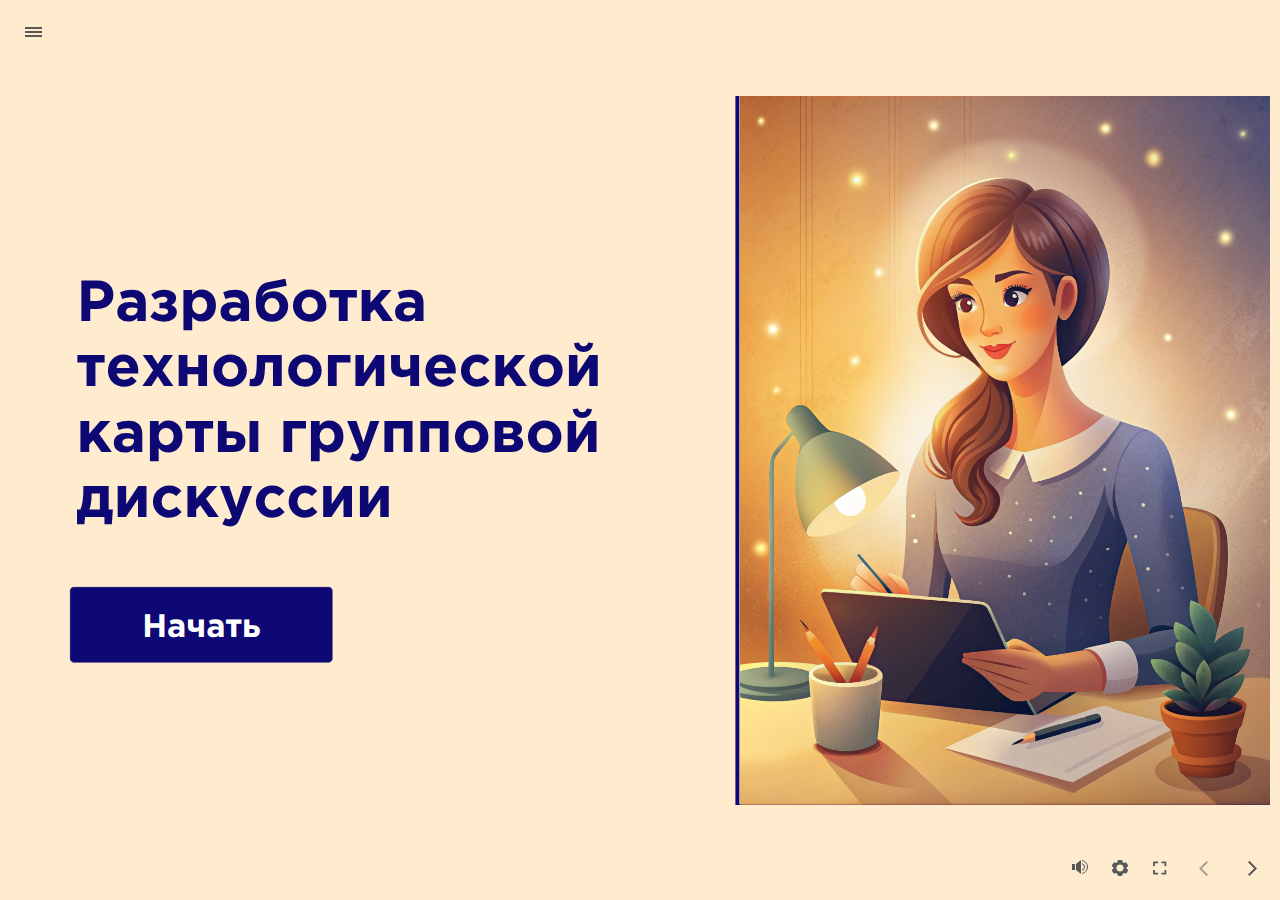
<file: index.html>
﻿<!doctype html>
<html lang="en-US">
<head>
  <meta charset="utf-8">
  <!-- Created using Storyline 360 - http://www.articulate.com  -->
  <!-- version: 3.78.30680.0 -->
  <title>GD 0.6</title>
  <meta http-equiv="x-ua-compatible" content="IE=edge"/>
  <meta name="viewport" content="width=device-width,initial-scale=1,user-scalable=no,shrink-to-fit=no,minimal-ui"/>
  <meta name="apple-mobile-web-app-capable" content="yes"/>
  <style>
    html, body { height: 100%; padding: 0; margin: 0 }
    #app { height: 100%; width: 100%; }
  </style>

  <script>
    window.DS = {};
    window.globals = {
      DATA_PATH_BASE: '',
      HAS_FRAME: true,
      HAS_SLIDE: true,

      lmsPresent: false,
      tinCanPresent: false,
      cmi5Present: false,
      aoSupport: false,
      scale: 'noscale',
      captureRc: false,
      browserSize: 'optimal',
      bgColor: '#FFEBCD',
      features: 'AccessibleVideo,BgAudioBlip,ConnectionMessages,DropIn1,DropIn2,DropIn3,FullScreenToggle,LayerPresentAsDialog,MultipleQuizTracking,PlayerSpeedControl,StreamingVideo,UpdatedThemeEditor,UseAudioElement,VideoSync',
      themeName: 'unified',
      preloaderColor: '#8C8C8C',
      suppressAnalytics: false,
      productChannel: 'stable',
      publishSource: 'storyline',
      aid: 'aid|905662db-2fdb-4a95-8e92-04886b4ba222',
      cid: 'f16fa523-f155-46f8-b141-679e47c4e3d8',
      playerVersion: '3.78.30680.0',
      publishTimestamp: '2024-04-02T14:42:35.7005745Z',
      maxIosVideoElements: 10,
      connectionSettings: { message: 'You%20are%20offline.%20Trying%20to%20reconnect...', useDarkTheme: true, mode: 'disabled' },

      
      parseParams: function(qs) {
        if (window.globals.parsedParams != null) {
          return window.globals.parsedParams;
        }
        qs = (qs || window.location.search.substr(1)).split('+').join(' ');
        var params = {},
            tokens,
            re = /[?&]?([^=]+)=([^&]*)/g;

        while (tokens = re.exec(qs)) {
          params[decodeURIComponent(tokens[1]).trim()] =
            decodeURIComponent(tokens[2]).trim();
        }
        window.globals.parsedParams = params;
        return params;
      }

    };
  </script>
  <script>
    var isIe11 = ('ActiveXObject' in window || window.MSBlobBuilder != null)
      && window.msCrypto != null && !window.ActiveXObject;
    if (isIe11) {
      window.globals.unsupportedBrowser = true;
      document.write(atob('[base64]'));
    }
  </script>
  
  <script>window.THREE = { };</script>
  <script src='html5/lib/hls/hls.min.js' type=text/javascript></script>
</head>
<body style="background: #FFEBCD" class="cs-HTML theme-unified">
  <!-- 360 -->
  <script>!function(){var e,i=/iPhone/i,o=/iPod/i,n=/iPad/i,t=/\biOS-universal(?:.+)Mac\b/i,r=/\bAndroid(?:.+)Mobile\b/i,a=/Android/i,d=/(?:SD4930UR|\bSilk(?:.+)Mobile\b)/i,p=/Silk/i,l=/Windows Phone/i,u=/\bWindows(?:.+)ARM\b/i,b=/BlackBerry/i,s=/BB10/i,c=/Opera Mini/i,f=/\b(CriOS|Chrome)(?:.+)Mobile/i,h=/Mobile(?:.+)Firefox\b/i,v=function(e){return void 0!==e&&"MacIntel"===e.platform&&"number"==typeof e.maxTouchPoints&&e.maxTouchPoints>1&&"undefined"==typeof MSStream};e=function(e){var m={userAgent:"",platform:"",maxTouchPoints:0};e||"undefined"==typeof navigator?"string"==typeof e?m.userAgent=e:e&&e.userAgent&&(m={userAgent:e.userAgent,platform:e.platform,maxTouchPoints:e.maxTouchPoints||0}):m={userAgent:navigator.userAgent,platform:navigator.platform,maxTouchPoints:navigator.maxTouchPoints||0};var g=m.userAgent,y=g.split("[FBAN");void 0!==y[1]&&(g=y[0]),void 0!==(y=g.split("Twitter"))[1]&&(g=y[0]);var A=function(e){return function(i){return i.test(e)}}(g),w={apple:{phone:A(i)&&!A(l),ipod:A(o),tablet:!A(i)&&(A(n)||v(m))&&!A(l),universal:A(t),device:(A(i)||A(o)||A(n)||A(t)||v(m))&&!A(l)},amazon:{phone:A(d),tablet:!A(d)&&A(p),device:A(d)||A(p)},android:{phone:!A(l)&&A(d)||!A(l)&&A(r),tablet:!A(l)&&!A(d)&&!A(r)&&(A(p)||A(a)),device:!A(l)&&(A(d)||A(p)||A(r)||A(a))||A(/\bokhttp\b/i)},windows:{phone:A(l),tablet:A(u),device:A(l)||A(u)},other:{blackberry:A(b),blackberry10:A(s),opera:A(c),firefox:A(h),chrome:A(f),device:A(b)||A(s)||A(c)||A(h)||A(f)},any:!1,phone:!1,tablet:!1};return w.any=w.apple.device||w.android.device||w.windows.device||w.other.device,w.phone=w.apple.phone||w.android.phone||w.windows.phone,w.tablet=w.apple.tablet||w.android.tablet||w.windows.tablet,w}(),"object"==typeof exports&&"undefined"!=typeof module?module.exports=e:"function"==typeof define&&define.amd?define((function(){return e})):this.isMobile=e}();
    window.isMobile.apple.tablet = window.isMobile.apple.tablet ||
      (navigator.platform === 'MacIntel' && navigator.maxTouchPoints > 1);
    window.isMobile.apple.device = window.isMobile.apple.device || window.isMobile.apple.tablet;
    window.isMobile.tablet = window.isMobile.tablet || window.isMobile.apple.tablet;
    window.isMobile.any = window.isMobile.any || window.isMobile.apple.tablet;
  </script>

  <div id="focus-sink" tabindex="-1"></div>

  <div id="preso"></div>
  <script>
    (function() {

      var classTypes = [ 'desktop', 'mobile', 'phone', 'tablet' ];

      var addDeviceClasses = function(prefix, testObj) {
        var curr, i;
        for (i = 0; i < classTypes.length; i++) {
          curr = classTypes[i];
          if (testObj[curr]) {
            document.body.classList.add(prefix + curr);
          }
        }
      };

      var params = window.globals.parseParams(),
          isDevicePreview = params.devicepreview === '1',
          isPhoneOverride = params.deviceType === 'phone' || (isDevicePreview && params.phone == '1'),
          isTabletOverride = (params.deviceType === 'tablet' || isDevicePreview) && !isPhoneOverride,
          isMobileOverride = isPhoneOverride || isTabletOverride;

      var deviceView = {
        desktop: !window.isMobile.any && !isMobileOverride,
        mobile: window.isMobile.any || isMobileOverride,
        phone: isPhoneOverride || (window.isMobile.phone && !isTabletOverride),
        tablet: isTabletOverride || window.isMobile.tablet
      };

      window.globals.deviceView = deviceView;
      window.isMobile.desktop = !window.isMobile.any;
      window.isMobile.mobile = window.isMobile.any;

      addDeviceClasses('view-', deviceView);

    })();
  </script>
  
  <script src='story_content/user.js' type=text/javascript></script>
  <div class="slide-loader"></div>

  <script>
    var doc = document, loader = doc.body.querySelector('.slide-loader'); [ 1, 2, 3 ].forEach(function(n) { var d = doc.createElement('div'); d.style.backgroundColor = window.globals.preloaderColor; d.classList.add('mobile-loader-dot'); d.classList.add('dot' + n); loader.appendChild(d); });
  </script>

  <div class="mobile-load-title-overlay" style="display: none">
    <div class="mobile-load-title">GD 0.6</div>
  </div>

  <div class="mobile-chrome-warning"></div>

  
<style>
  .warn-connection-dialog {
    display: none;
    background: transparent;
    pointer-events: none;
    position: fixed;
    left: 0;
    top: 0;
    width: 100%;
    height: 100%;
    z-index: 999;
  }

  .warn-connection-content {
    border-radius: 4px;
    background: white;
    border: 1px solid #E7E7E7;
    color: #333333;
    box-shadow: 0 2px 4px rgba(0, 0, 0, 0.25);
    transition: all 150ms ease-out;
    position: absolute;
    white-space: nowrap;
  }

  .view-phone.is-landscape .warn-connection-content {
    left: 23px;
    bottom: 23px;
  }

  .view-tablet.is-landscape .warn-connection-content {
    left: 50%;
    top: 20px;
    transform: translateX(-50%);
  }

  .is-portrait .warn-connection-content {
    transform: translate(-50%, calc(-100% - 15px));
  }

  .warn-connection-content p {
    display: inline-block;
    margin: 0 8px 0 0;
    line-height: 33px;
    font-size: 11px;
  }

  .warn-connection-content svg {
    position: relative;
    vertical-align: middle;
    margin: 0 2px 2px 8px;
  }

  .view-desktop .warn-connection-content {
    left: 1.5em;
    bottom: 1.5em;
  }

  .view-desktop .warn-connection-content p {
    font-size: 1.1em;
  }

  .is-offline .warn-connection-dialog {
    display: block;
  }

  .is-offline .cs-panel * {
    pointer-events: none !important;
  }

  .is-offline .cs-panel {
    pointer-events: all !important;
  }

  .is-offline #nav-controls * {
    pointer-events: none !important;
  }

  .is-offline #nav-controls {
    pointer-events: all !important;
  }
</style>

<div class="warn-connection-dialog">
  <div class="warn-connection-content">
    <svg width="17" height="15" viewBox="0 0 17 15" xmlns="http://www.w3.org/2000/svg">
      <path fill="#8F0000" stroke="white" d="M16.07,12.98 L15.88,12.23 L9.51,1.21 C8.97,0.26,7.6,0.26,7.06,1.21 L0.69,12.23 C0.15,13.16,0.81,14.36,1.91,14.36 H14.65 C15.47,14.36,16.05,13.7,16.07,12.98 Z"/>
      <path fill="white" stroke="white" d="M8.58,5.5 C8.35,5.28,8.5,5.35,8.21,5.32 C8.09,5.35,7.97,5.49,7.96,5.67 C7.97,5.79,7.98,5.92,7.98,6.04 L7.98,6.04 C7.99,6.17,8,6.31,8.01,6.43 L8.01,6.44 C8.03,6.92,8.06,7.41,8.09,7.9 L8.09,7.9 C8.12,8.39,8.14,8.88,8.17,9.37 C8.17,9.39,8.18,9.42,8.2,9.44 C8.23,9.46,8.25,9.47,8.28,9.47 C8.31,9.47,8.34,9.46,8.35,9.44 C8.37,9.43,8.38,9.4,8.39,9.35 L8.39,9.34 C8.39,9.24,8.4,9.15,8.4,9.05 L8.4,9.05 C8.41,8.96,8.41,8.86,8.42,8.75 C8.43,8.44,8.45,8.12,8.47,7.81 L8.47,7.81 C8.49,7.49,8.51,7.18,8.53,6.87 C8.55,6.46,8.56,6.05,8.59,5.64 L8.6,5.62 C8.6,5.57,8.59,5.53,8.58,5.5 L8.21,5.32 Z"/>
      <circle fill="white" stroke="white" cx="8.3" cy="11.35" r="0.3"/>
    </svg>
    <p>You are offline. Trying to reconnect...</p>
  </div>
</div>

<script>
  (function() {
    window.DS.connection = {
      warningShown: false,
      assets: {},
      loadingAssetGroup: false,
      retryDelay: 500
    };

    var connectionSettings = window.globals.connectionSettings || {};

    // The `window.globals.features` variable must be set in `webpack.dev.config` when testing locally - it is not enough
    // to have it in the data - but it must be set there as well.
    var useConnectionMessages = window.AbortController != null &&
      window.location.protocol != 'file:' &&
      window.globals.features.indexOf('ConnectionMessages') != -1 &&
      connectionSettings.mode === 'normal';

    window.DS.connection.useConnectionMessages = useConnectionMessages

    var assetCount = 0;
    var checkLoadedId;


    if (useConnectionMessages && connectionSettings != null) {
      var contentEl = document.querySelector('.warn-connection-content');
      var messageEl = contentEl.querySelector('p')

      if (connectionSettings.useDarkTheme) {
        contentEl.style.borderColor = '#BABBBA';
        contentEl.style.backgroundColor = '#282828';
        contentEl.style.color = '#FFFFFF';
      }

      if (connectionSettings.message != null) {
        messageEl.textContent = window.decodeURIComponent(connectionSettings.message);
      }
    }

    function checkAssetsReady() {
      for (var i in DS.connection.assets) {
        if (!DS.connection.assets[i].success) {
          return false;
        }
      }
      return true;
    }

    function stopAssetGroup() {
      if (!useConnectionMessages) { return; }

      assetCount = 0;

      DS.connection.oldAssetGroup = DS.connection.assets;
      DS.connection.assets = {};
      DS.connection.loadingAssetGroup = false;
      clearInterval(checkLoadedId);
    }

    function startAssetGroup() {
      if (!useConnectionMessages) { return; }
      var ticks = 0;
      clearInterval(checkLoadedId);
      checkLoadedId = setInterval(function() {
        var loaded = 0;
        if (assetCount === 0 && loaded === 0) {
          clearInterval(checkLoadedId);
          return;
        }

        for (var i in DS.connection.assets) {
          if (DS.connection.assets[i].success) {
            loaded++;
          }
        }

        if (assetCount === loaded && checkAssetsReady()) {
          for (var i in DS.connection.assets) {
            if (DS.connection.assets[i].action) {
              DS.connection.assets[i].action();
            }
          }
          hideWarning();
          stopAssetGroup();
        }
      }, 100)
    }

    function requiredAsset(url, action, retry, type) {
      if (!useConnectionMessages) { return; }
      if (DS.connection.assets[url]) { return; }

      DS.connection.assets[url] = {
        success: false, action: action, retry: retry, type: type
      };
      assetCount = Object.keys(DS.connection.assets).length;
      if (!DS.connection.loadingAssetGroup) {
        startAssetGroup();
      }
      DS.connection.loadingAssetGroup = true;
    }

    function assetLoaded(url) {
      if (!useConnectionMessages) { return; }
      if (DS.connection.assets[url]) {
        DS.connection.assets[url].success = true;
      }
    }

    function assetFailed(url) {
      if (!useConnectionMessages) { return; }
      if (!DS.connection.assets[url]) {
        if (/\.js$/.test(url) && url.indexOf('transcripts') === -1) {
          setTimeout(function() {
            if (DS.connection.lastSlideLoaded != null) {
              DS.connection.lastSlideLoaded();
            }
          }, DS.connection.retryDelay);
        }
        return;
      }
      if (!DS.connection.warningShown) { showWarning(); }
      if (DS.connection.assets[url].retry) {
        setTimeout(function() {
          if (!DS.connection.assets[url].success) {
            DS.connection.assets[url].retry()
          }
        }, DS.connection.retryDelay);
      }
    }

    function hideWarning() {
      document.body.classList.remove('is-offline');
      DS.connection.warningShown = false;
    }
    DS.connection.hideWarning = hideWarning

    function showWarning(btn) {
      document.body.classList.add('is-offline')
      DS.connection.warningShown = true;
      updateWarningPosition();
    }

    function updateWarningPosition() {
      if (!DS.connection.warningShown) {
        return;
      }

      var isPortrait = document.body.classList.contains('is-portrait');
      var warningEl = document.querySelector('.warn-connection-content');

      if (isPortrait) {
        var slide = document.querySelector('.primary-slide');
        var slideRect = slide.getBoundingClientRect();

        warningEl.style.top = `${slideRect.top}px`
        warningEl.style.left = `${slideRect.left + slideRect.width / 2}px`
      } else {
        warningEl.style.top = null;
        warningEl.style.left = null;
      }

      window.requestAnimationFrame(updateWarningPosition);
    }

    // these will all be noops if the feature flag isn't set in
    // the data and `window.globals.features`
    DS.connection.requiredAsset = requiredAsset;
    DS.connection.assetLoaded = assetLoaded;
    DS.connection.assetFailed = assetFailed;
    DS.connection.stopAssetGroup = stopAssetGroup;
    DS.connection.startAssetGroup = startAssetGroup;
  })();
</script>


  <script>
    
    if (window.autoSpider && window.vInterfaceObject) {
      document.querySelector('.mobile-load-title-overlay').style.display = 'none';
    }
  </script>

  

  <link rel="stylesheet" href="html5/data/css/output.min.css" data-noprefix/>
</body>
<script src="html5/lib/scripts/bootstrapper.min.js"></script>
</html>
</file>
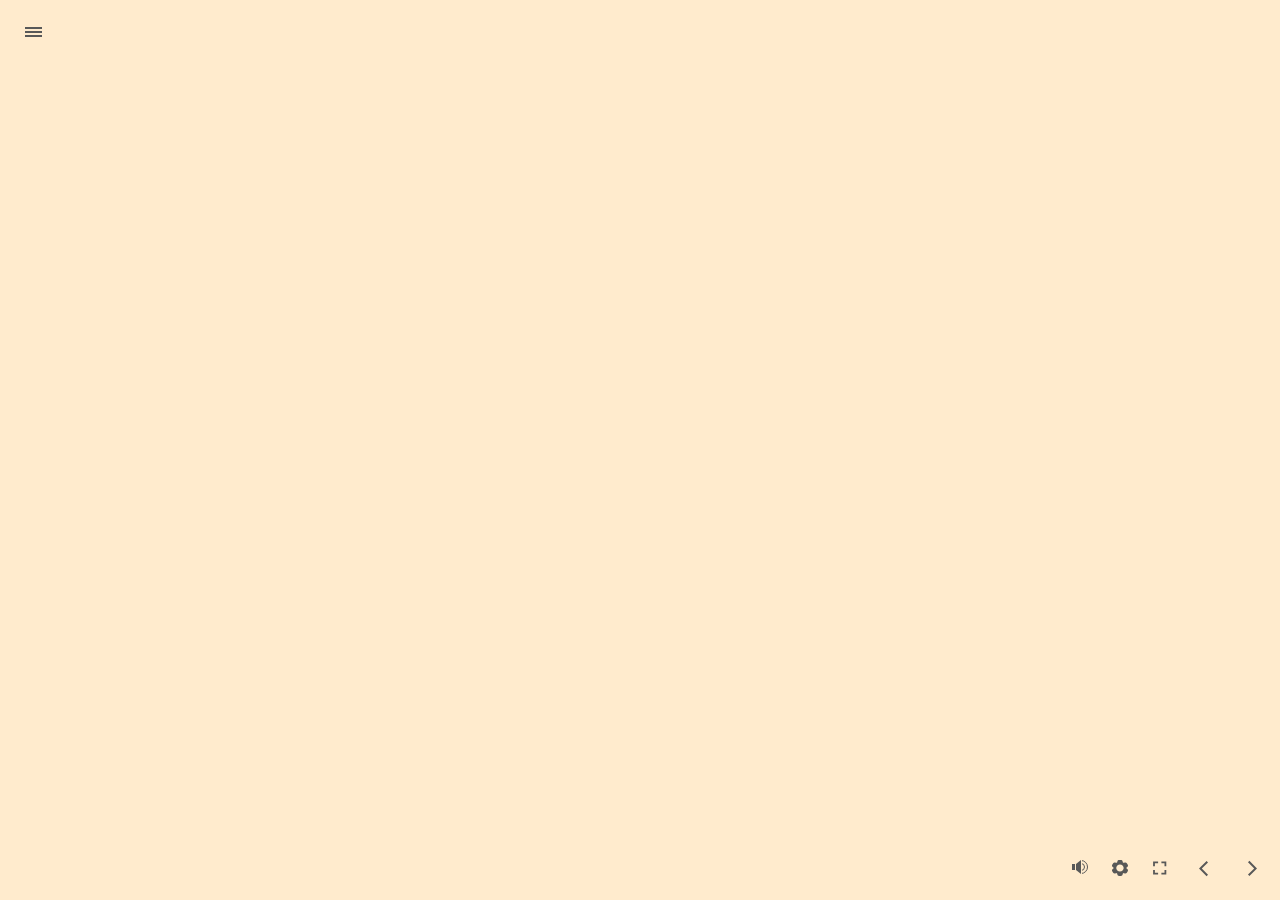
<file: index_lms.html>
<!doctype html>
<html lang="en-US">
<head>
  <meta charset="utf-8">
  <!-- Created using Storyline 360 - http://www.articulate.com  -->
  <!-- version: 3.78.30680.0 -->
  <title>GD 0.6</title>
  <meta http-equiv="x-ua-compatible" content="IE=edge"/>
  <meta name="viewport" content="width=device-width,initial-scale=1,user-scalable=no,shrink-to-fit=no,minimal-ui"/>
  <meta name="apple-mobile-web-app-capable" content="yes"/>
  <style>
    html, body { height: 100%; padding: 0; margin: 0 }
    #app { height: 100%; width: 100%; }
  </style>

  <script>
    window.DS = {};
    window.globals = {
      DATA_PATH_BASE: '',
      HAS_FRAME: true,
      HAS_SLIDE: true,

      lmsPresent: true,
      tinCanPresent: false,
      cmi5Present: false,
      aoSupport: false,
      scale: 'noscale',
      captureRc: false,
      browserSize: 'optimal',
      bgColor: '#FFEBCD',
      features: 'AccessibleVideo,BgAudioBlip,ConnectionMessages,DropIn1,DropIn2,DropIn3,FullScreenToggle,LayerPresentAsDialog,MultipleQuizTracking,PlayerSpeedControl,StreamingVideo,UpdatedThemeEditor,UseAudioElement,VideoSync',
      themeName: 'unified',
      preloaderColor: '#8C8C8C',
      suppressAnalytics: false,
      productChannel: 'stable',
      publishSource: 'storyline',
      aid: 'aid|905662db-2fdb-4a95-8e92-04886b4ba222',
      cid: 'f16fa523-f155-46f8-b141-679e47c4e3d8',
      playerVersion: '3.78.30680.0',
      publishTimestamp: '2024-04-02T14:42:35.9070213Z',
      maxIosVideoElements: 10,
      connectionSettings: { message: 'You%20are%20offline.%20Trying%20to%20reconnect...', useDarkTheme: true, mode: 'disabled' },

      
      parseParams: function(qs) {
        if (window.globals.parsedParams != null) {
          return window.globals.parsedParams;
        }
        qs = (qs || window.location.search.substr(1)).split('+').join(' ');
        var params = {},
            tokens,
            re = /[?&]?([^=]+)=([^&]*)/g;

        while (tokens = re.exec(qs)) {
          params[decodeURIComponent(tokens[1]).trim()] =
            decodeURIComponent(tokens[2]).trim();
        }
        window.globals.parsedParams = params;
        return params;
      }

    };
  </script>
  <script>
    var isIe11 = ('ActiveXObject' in window || window.MSBlobBuilder != null)
      && window.msCrypto != null && !window.ActiveXObject;
    if (isIe11) {
      window.globals.unsupportedBrowser = true;
      document.write(atob('[base64]'));
    }
  </script>
  <script src="lms/scormdriver.js" charset="utf-8"></script>
  <script>window.THREE = { };</script>
  <script src='html5/lib/hls/hls.min.js' type=text/javascript></script>
</head>
<body style="background: #FFEBCD" class="cs-HTML theme-unified">
  <!-- 360 -->
  <script>!function(){var e,i=/iPhone/i,o=/iPod/i,n=/iPad/i,t=/\biOS-universal(?:.+)Mac\b/i,r=/\bAndroid(?:.+)Mobile\b/i,a=/Android/i,d=/(?:SD4930UR|\bSilk(?:.+)Mobile\b)/i,p=/Silk/i,l=/Windows Phone/i,u=/\bWindows(?:.+)ARM\b/i,b=/BlackBerry/i,s=/BB10/i,c=/Opera Mini/i,f=/\b(CriOS|Chrome)(?:.+)Mobile/i,h=/Mobile(?:.+)Firefox\b/i,v=function(e){return void 0!==e&&"MacIntel"===e.platform&&"number"==typeof e.maxTouchPoints&&e.maxTouchPoints>1&&"undefined"==typeof MSStream};e=function(e){var m={userAgent:"",platform:"",maxTouchPoints:0};e||"undefined"==typeof navigator?"string"==typeof e?m.userAgent=e:e&&e.userAgent&&(m={userAgent:e.userAgent,platform:e.platform,maxTouchPoints:e.maxTouchPoints||0}):m={userAgent:navigator.userAgent,platform:navigator.platform,maxTouchPoints:navigator.maxTouchPoints||0};var g=m.userAgent,y=g.split("[FBAN");void 0!==y[1]&&(g=y[0]),void 0!==(y=g.split("Twitter"))[1]&&(g=y[0]);var A=function(e){return function(i){return i.test(e)}}(g),w={apple:{phone:A(i)&&!A(l),ipod:A(o),tablet:!A(i)&&(A(n)||v(m))&&!A(l),universal:A(t),device:(A(i)||A(o)||A(n)||A(t)||v(m))&&!A(l)},amazon:{phone:A(d),tablet:!A(d)&&A(p),device:A(d)||A(p)},android:{phone:!A(l)&&A(d)||!A(l)&&A(r),tablet:!A(l)&&!A(d)&&!A(r)&&(A(p)||A(a)),device:!A(l)&&(A(d)||A(p)||A(r)||A(a))||A(/\bokhttp\b/i)},windows:{phone:A(l),tablet:A(u),device:A(l)||A(u)},other:{blackberry:A(b),blackberry10:A(s),opera:A(c),firefox:A(h),chrome:A(f),device:A(b)||A(s)||A(c)||A(h)||A(f)},any:!1,phone:!1,tablet:!1};return w.any=w.apple.device||w.android.device||w.windows.device||w.other.device,w.phone=w.apple.phone||w.android.phone||w.windows.phone,w.tablet=w.apple.tablet||w.android.tablet||w.windows.tablet,w}(),"object"==typeof exports&&"undefined"!=typeof module?module.exports=e:"function"==typeof define&&define.amd?define((function(){return e})):this.isMobile=e}();
    window.isMobile.apple.tablet = window.isMobile.apple.tablet ||
      (navigator.platform === 'MacIntel' && navigator.maxTouchPoints > 1);
    window.isMobile.apple.device = window.isMobile.apple.device || window.isMobile.apple.tablet;
    window.isMobile.tablet = window.isMobile.tablet || window.isMobile.apple.tablet;
    window.isMobile.any = window.isMobile.any || window.isMobile.apple.tablet;
  </script>

  <div id="focus-sink" tabindex="-1"></div>

  <div id="preso"></div>
  <script>
    (function() {

      var classTypes = [ 'desktop', 'mobile', 'phone', 'tablet' ];

      var addDeviceClasses = function(prefix, testObj) {
        var curr, i;
        for (i = 0; i < classTypes.length; i++) {
          curr = classTypes[i];
          if (testObj[curr]) {
            document.body.classList.add(prefix + curr);
          }
        }
      };

      var params = window.globals.parseParams(),
          isDevicePreview = params.devicepreview === '1',
          isPhoneOverride = params.deviceType === 'phone' || (isDevicePreview && params.phone == '1'),
          isTabletOverride = (params.deviceType === 'tablet' || isDevicePreview) && !isPhoneOverride,
          isMobileOverride = isPhoneOverride || isTabletOverride;

      var deviceView = {
        desktop: !window.isMobile.any && !isMobileOverride,
        mobile: window.isMobile.any || isMobileOverride,
        phone: isPhoneOverride || (window.isMobile.phone && !isTabletOverride),
        tablet: isTabletOverride || window.isMobile.tablet
      };

      window.globals.deviceView = deviceView;
      window.isMobile.desktop = !window.isMobile.any;
      window.isMobile.mobile = window.isMobile.any;

      addDeviceClasses('view-', deviceView);

    })();
  </script>
  
  <script src='story_content/user.js' type=text/javascript></script>
  <div class="slide-loader"></div>

  <script>
    var doc = document, loader = doc.body.querySelector('.slide-loader'); [ 1, 2, 3 ].forEach(function(n) { var d = doc.createElement('div'); d.style.backgroundColor = window.globals.preloaderColor; d.classList.add('mobile-loader-dot'); d.classList.add('dot' + n); loader.appendChild(d); });
  </script>

  <div class="mobile-load-title-overlay" style="display: none">
    <div class="mobile-load-title">GD 0.6</div>
  </div>

  <div class="mobile-chrome-warning"></div>

  
<style>
  .warn-connection-dialog {
    display: none;
    background: transparent;
    pointer-events: none;
    position: fixed;
    left: 0;
    top: 0;
    width: 100%;
    height: 100%;
    z-index: 999;
  }

  .warn-connection-content {
    border-radius: 4px;
    background: white;
    border: 1px solid #E7E7E7;
    color: #333333;
    box-shadow: 0 2px 4px rgba(0, 0, 0, 0.25);
    transition: all 150ms ease-out;
    position: absolute;
    white-space: nowrap;
  }

  .view-phone.is-landscape .warn-connection-content {
    left: 23px;
    bottom: 23px;
  }

  .view-tablet.is-landscape .warn-connection-content {
    left: 50%;
    top: 20px;
    transform: translateX(-50%);
  }

  .is-portrait .warn-connection-content {
    transform: translate(-50%, calc(-100% - 15px));
  }

  .warn-connection-content p {
    display: inline-block;
    margin: 0 8px 0 0;
    line-height: 33px;
    font-size: 11px;
  }

  .warn-connection-content svg {
    position: relative;
    vertical-align: middle;
    margin: 0 2px 2px 8px;
  }

  .view-desktop .warn-connection-content {
    left: 1.5em;
    bottom: 1.5em;
  }

  .view-desktop .warn-connection-content p {
    font-size: 1.1em;
  }

  .is-offline .warn-connection-dialog {
    display: block;
  }

  .is-offline .cs-panel * {
    pointer-events: none !important;
  }

  .is-offline .cs-panel {
    pointer-events: all !important;
  }

  .is-offline #nav-controls * {
    pointer-events: none !important;
  }

  .is-offline #nav-controls {
    pointer-events: all !important;
  }
</style>

<div class="warn-connection-dialog">
  <div class="warn-connection-content">
    <svg width="17" height="15" viewBox="0 0 17 15" xmlns="http://www.w3.org/2000/svg">
      <path fill="#8F0000" stroke="white" d="M16.07,12.98 L15.88,12.23 L9.51,1.21 C8.97,0.26,7.6,0.26,7.06,1.21 L0.69,12.23 C0.15,13.16,0.81,14.36,1.91,14.36 H14.65 C15.47,14.36,16.05,13.7,16.07,12.98 Z"/>
      <path fill="white" stroke="white" d="M8.58,5.5 C8.35,5.28,8.5,5.35,8.21,5.32 C8.09,5.35,7.97,5.49,7.96,5.67 C7.97,5.79,7.98,5.92,7.98,6.04 L7.98,6.04 C7.99,6.17,8,6.31,8.01,6.43 L8.01,6.44 C8.03,6.92,8.06,7.41,8.09,7.9 L8.09,7.9 C8.12,8.39,8.14,8.88,8.17,9.37 C8.17,9.39,8.18,9.42,8.2,9.44 C8.23,9.46,8.25,9.47,8.28,9.47 C8.31,9.47,8.34,9.46,8.35,9.44 C8.37,9.43,8.38,9.4,8.39,9.35 L8.39,9.34 C8.39,9.24,8.4,9.15,8.4,9.05 L8.4,9.05 C8.41,8.96,8.41,8.86,8.42,8.75 C8.43,8.44,8.45,8.12,8.47,7.81 L8.47,7.81 C8.49,7.49,8.51,7.18,8.53,6.87 C8.55,6.46,8.56,6.05,8.59,5.64 L8.6,5.62 C8.6,5.57,8.59,5.53,8.58,5.5 L8.21,5.32 Z"/>
      <circle fill="white" stroke="white" cx="8.3" cy="11.35" r="0.3"/>
    </svg>
    <p>You are offline. Trying to reconnect...</p>
  </div>
</div>

<script>
  (function() {
    window.DS.connection = {
      warningShown: false,
      assets: {},
      loadingAssetGroup: false,
      retryDelay: 500
    };

    var connectionSettings = window.globals.connectionSettings || {};

    // The `window.globals.features` variable must be set in `webpack.dev.config` when testing locally - it is not enough
    // to have it in the data - but it must be set there as well.
    var useConnectionMessages = window.AbortController != null &&
      window.location.protocol != 'file:' &&
      window.globals.features.indexOf('ConnectionMessages') != -1 &&
      connectionSettings.mode === 'normal';

    window.DS.connection.useConnectionMessages = useConnectionMessages

    var assetCount = 0;
    var checkLoadedId;


    if (useConnectionMessages && connectionSettings != null) {
      var contentEl = document.querySelector('.warn-connection-content');
      var messageEl = contentEl.querySelector('p')

      if (connectionSettings.useDarkTheme) {
        contentEl.style.borderColor = '#BABBBA';
        contentEl.style.backgroundColor = '#282828';
        contentEl.style.color = '#FFFFFF';
      }

      if (connectionSettings.message != null) {
        messageEl.textContent = window.decodeURIComponent(connectionSettings.message);
      }
    }

    function checkAssetsReady() {
      for (var i in DS.connection.assets) {
        if (!DS.connection.assets[i].success) {
          return false;
        }
      }
      return true;
    }

    function stopAssetGroup() {
      if (!useConnectionMessages) { return; }

      assetCount = 0;

      DS.connection.oldAssetGroup = DS.connection.assets;
      DS.connection.assets = {};
      DS.connection.loadingAssetGroup = false;
      clearInterval(checkLoadedId);
    }

    function startAssetGroup() {
      if (!useConnectionMessages) { return; }
      var ticks = 0;
      clearInterval(checkLoadedId);
      checkLoadedId = setInterval(function() {
        var loaded = 0;
        if (assetCount === 0 && loaded === 0) {
          clearInterval(checkLoadedId);
          return;
        }

        for (var i in DS.connection.assets) {
          if (DS.connection.assets[i].success) {
            loaded++;
          }
        }

        if (assetCount === loaded && checkAssetsReady()) {
          for (var i in DS.connection.assets) {
            if (DS.connection.assets[i].action) {
              DS.connection.assets[i].action();
            }
          }
          hideWarning();
          stopAssetGroup();
        }
      }, 100)
    }

    function requiredAsset(url, action, retry, type) {
      if (!useConnectionMessages) { return; }
      if (DS.connection.assets[url]) { return; }

      DS.connection.assets[url] = {
        success: false, action: action, retry: retry, type: type
      };
      assetCount = Object.keys(DS.connection.assets).length;
      if (!DS.connection.loadingAssetGroup) {
        startAssetGroup();
      }
      DS.connection.loadingAssetGroup = true;
    }

    function assetLoaded(url) {
      if (!useConnectionMessages) { return; }
      if (DS.connection.assets[url]) {
        DS.connection.assets[url].success = true;
      }
    }

    function assetFailed(url) {
      if (!useConnectionMessages) { return; }
      if (!DS.connection.assets[url]) {
        if (/\.js$/.test(url) && url.indexOf('transcripts') === -1) {
          setTimeout(function() {
            if (DS.connection.lastSlideLoaded != null) {
              DS.connection.lastSlideLoaded();
            }
          }, DS.connection.retryDelay);
        }
        return;
      }
      if (!DS.connection.warningShown) { showWarning(); }
      if (DS.connection.assets[url].retry) {
        setTimeout(function() {
          if (!DS.connection.assets[url].success) {
            DS.connection.assets[url].retry()
          }
        }, DS.connection.retryDelay);
      }
    }

    function hideWarning() {
      document.body.classList.remove('is-offline');
      DS.connection.warningShown = false;
    }
    DS.connection.hideWarning = hideWarning

    function showWarning(btn) {
      document.body.classList.add('is-offline')
      DS.connection.warningShown = true;
      updateWarningPosition();
    }

    function updateWarningPosition() {
      if (!DS.connection.warningShown) {
        return;
      }

      var isPortrait = document.body.classList.contains('is-portrait');
      var warningEl = document.querySelector('.warn-connection-content');

      if (isPortrait) {
        var slide = document.querySelector('.primary-slide');
        var slideRect = slide.getBoundingClientRect();

        warningEl.style.top = `${slideRect.top}px`
        warningEl.style.left = `${slideRect.left + slideRect.width / 2}px`
      } else {
        warningEl.style.top = null;
        warningEl.style.left = null;
      }

      window.requestAnimationFrame(updateWarningPosition);
    }

    // these will all be noops if the feature flag isn't set in
    // the data and `window.globals.features`
    DS.connection.requiredAsset = requiredAsset;
    DS.connection.assetLoaded = assetLoaded;
    DS.connection.assetFailed = assetFailed;
    DS.connection.stopAssetGroup = stopAssetGroup;
    DS.connection.startAssetGroup = startAssetGroup;
  })();
</script>


  <script>
    
    if (window.autoSpider && window.vInterfaceObject) {
      document.querySelector('.mobile-load-title-overlay').style.display = 'none';
    }
  </script>

  

  <link rel="stylesheet" href="html5/data/css/output.min.css" data-noprefix/>
</body>
<script src="html5/lib/scripts/bootstrapper.min.js"></script>
</html>
</file>
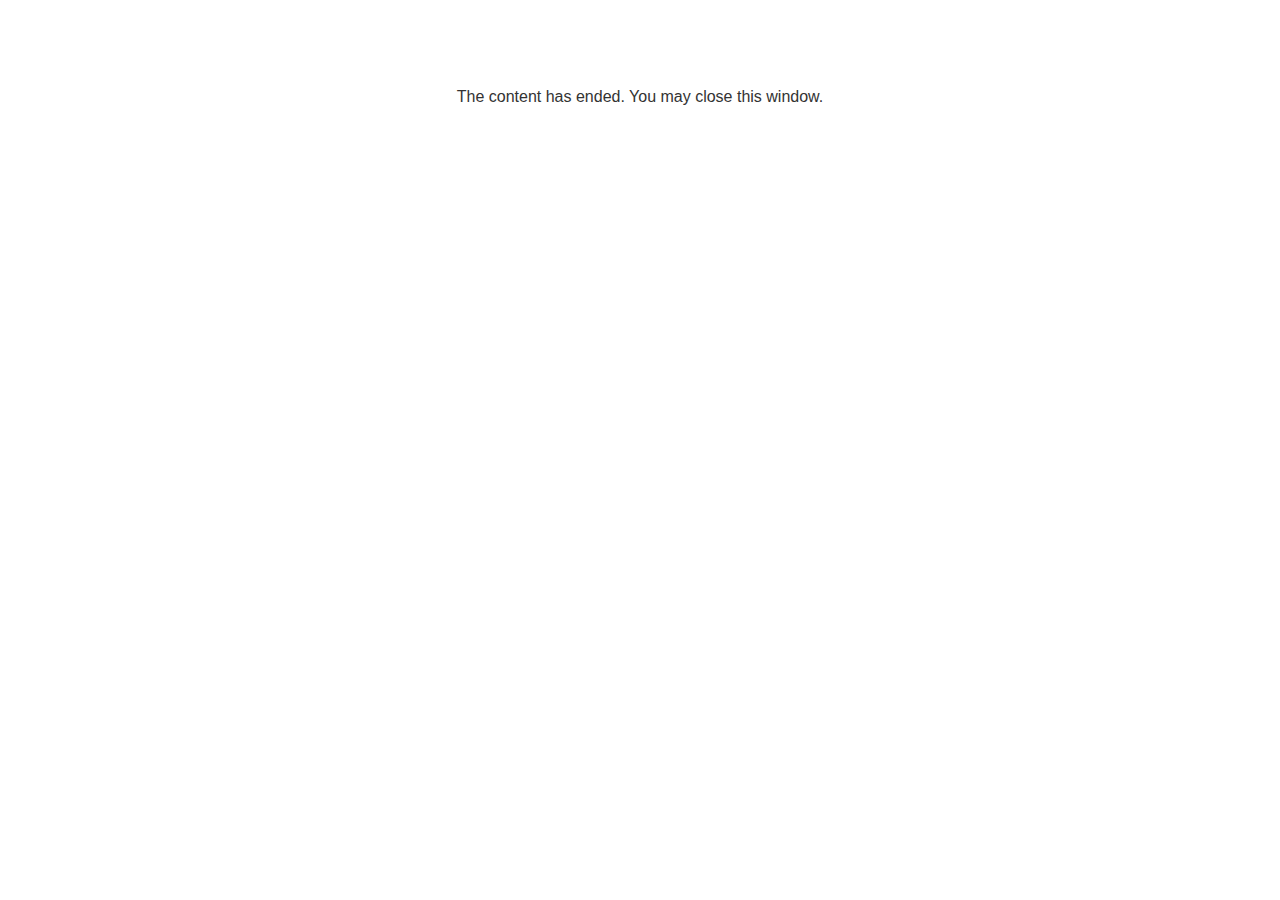
<file: lms/goodbye.html>
<!doctype html>
<html>
<body style="background-color: #ffffff;">

<p role="alert" style="color: #333333;font-family: Montserrat, articulate, tahoma, arial;font-size: medium;text-align: center;">
<br><br><br><br>
The content has ended. You may close this window.
</p>

</body>
</html>
</file>
